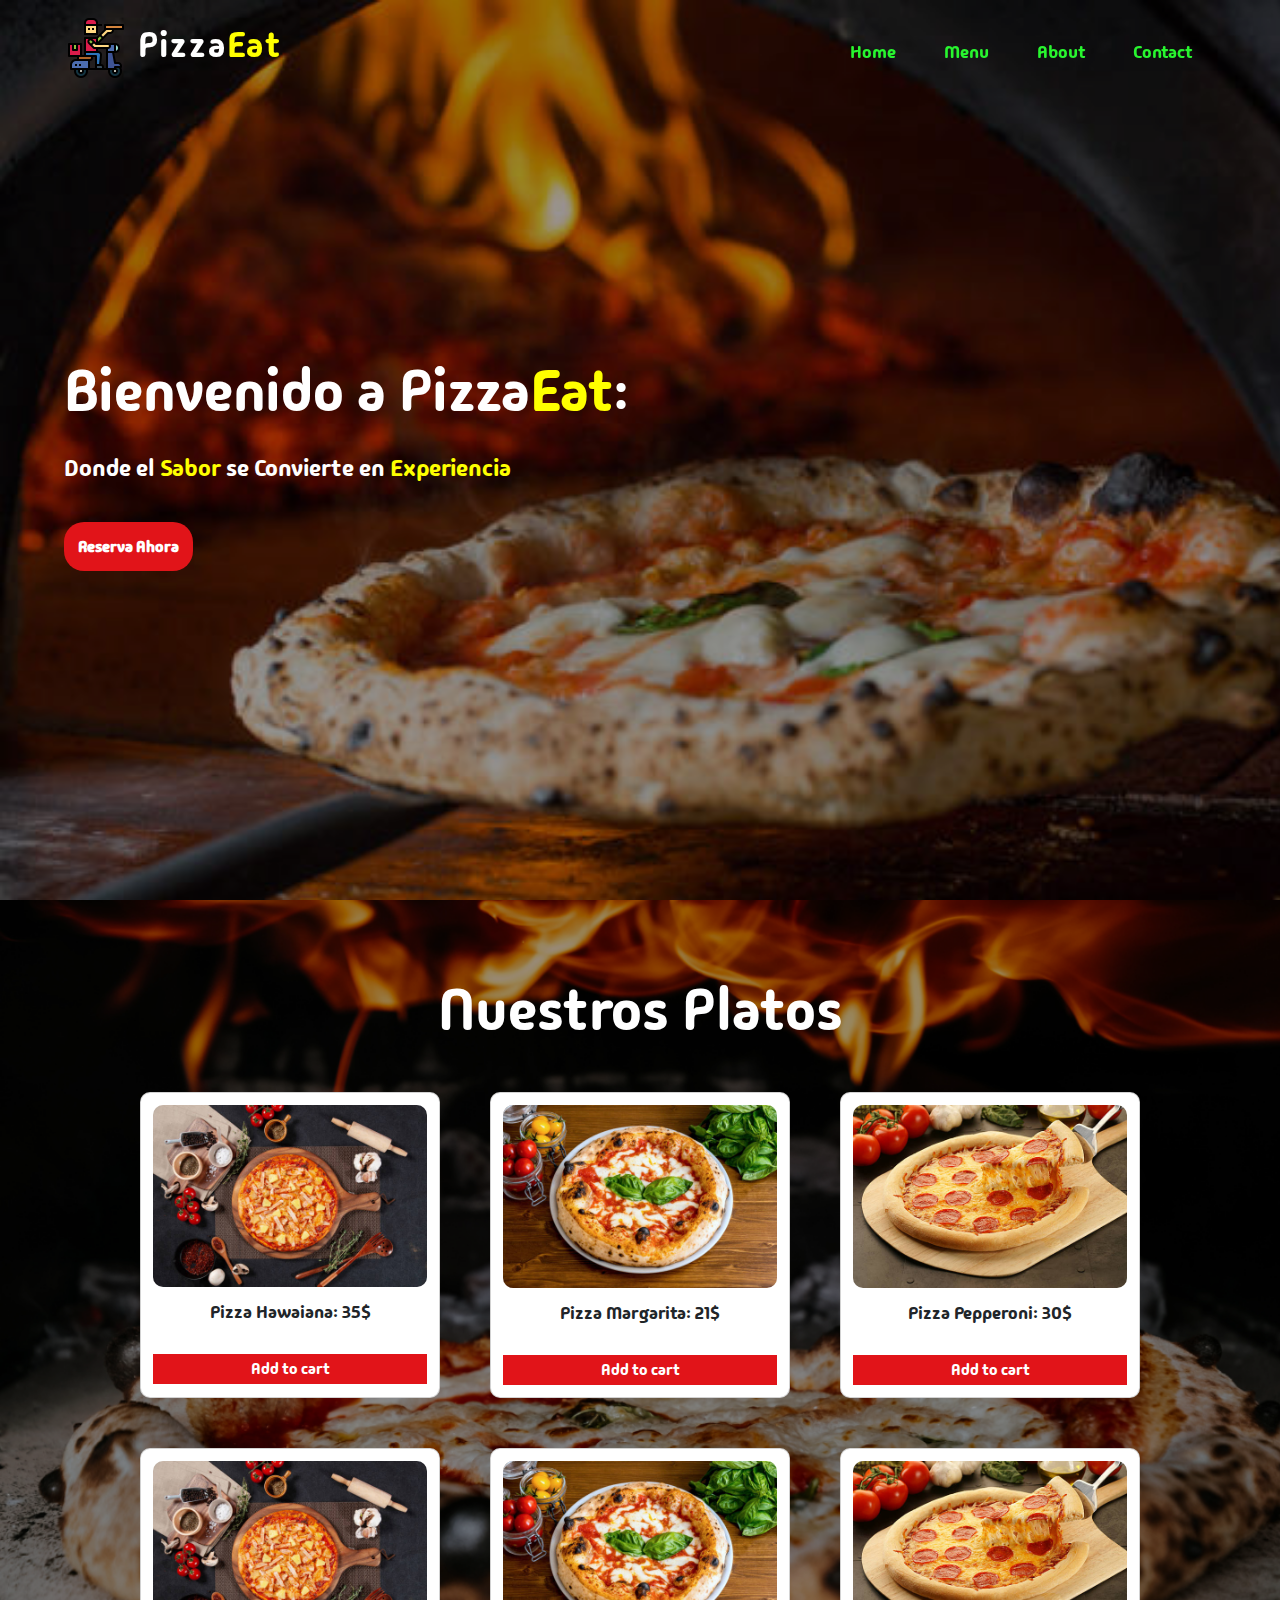
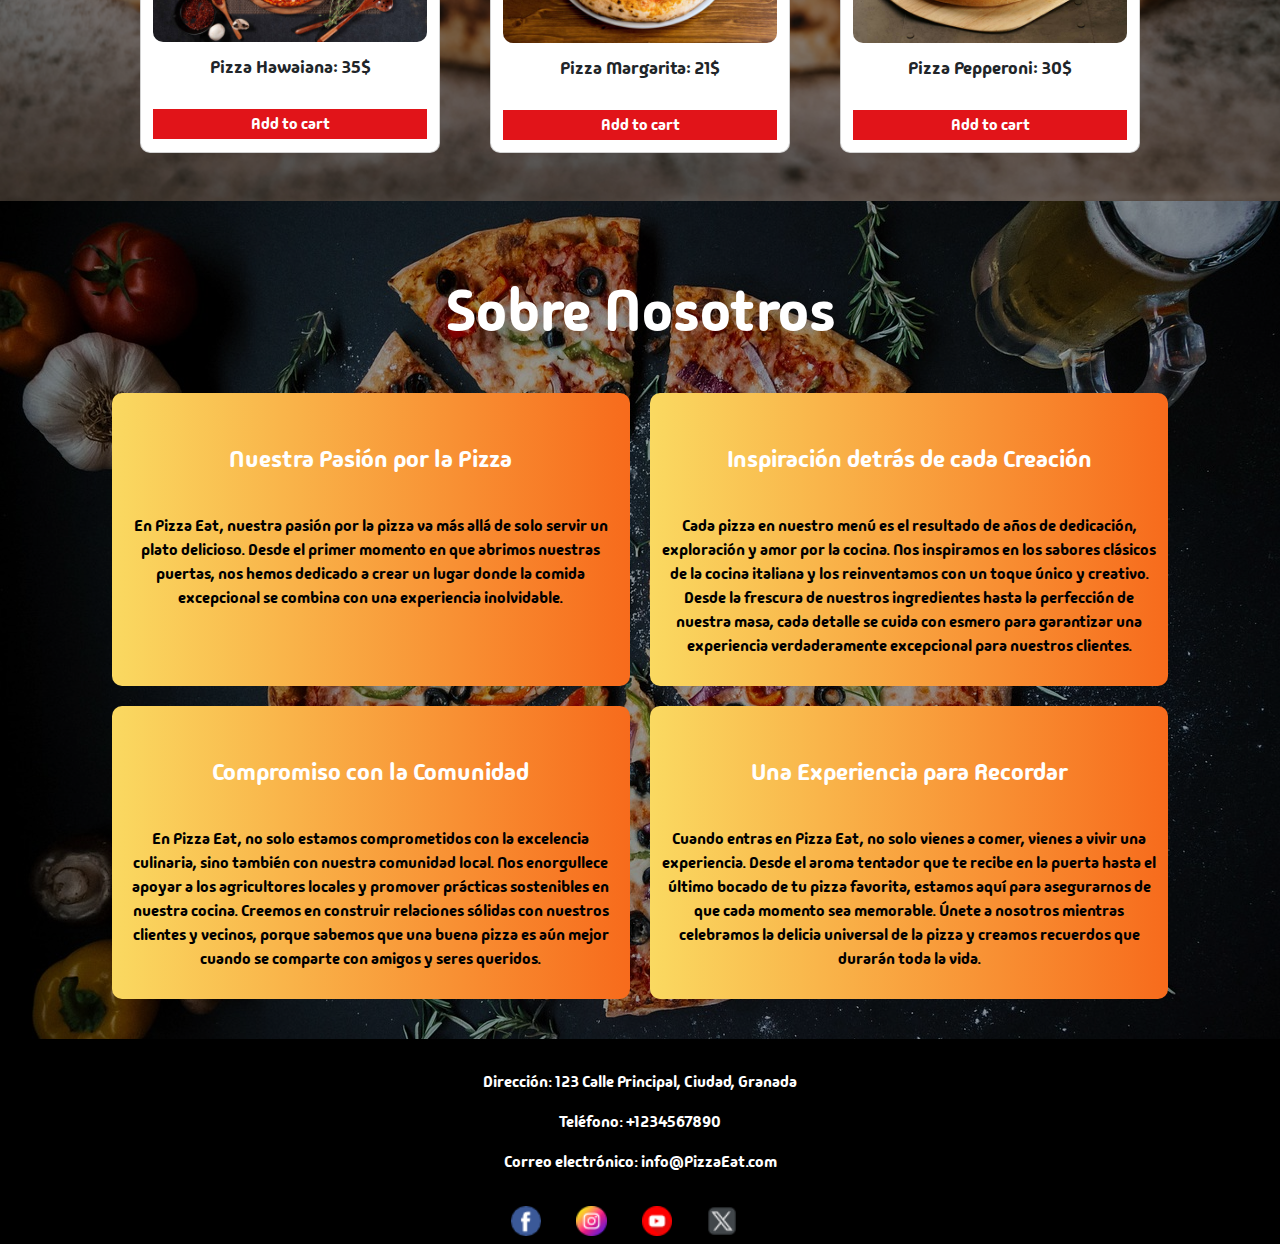
<file: index.html>
<!DOCTYPE html>
<html lang="es">
  <head>
    <meta charset="UTF-8" />
    <meta name="viewport" content="width=device-width, initial-scale=1.0" />
    <title>Pizza Eat</title>
    <meta name="descripcion" content="las pizzas mas ricas del mundo...." />
    <meta
      name="keywords"
      content="pizzas, pizzas granada, las pizzas mas ricas de granada"
    />
    <!--google font-->
    <link
      href="https://fonts.googleapis.com/css2?family=Climate+Crisis&family=Madimi+One&family=Mr+Dafoe&family=PT+Serif:ital,wght@0,400;0,700;1,400&family=Roboto:wght@100&display=swap"
      rel="stylesheet"
    />
    <!--bootstrap-->
    <link
      href="https://cdn.jsdelivr.net/npm/bootstrap@5.3.3/dist/css/bootstrap.min.css"
      rel="stylesheet"
      integrity="sha384-QWTKZyjpPEjISv5WaRU9OFeRpok6YctnYmDr5pNlyT2bRjXh0JMhjY6hW+ALEwIH"
      crossorigin="anonymous"
    />
    <link rel="stylesheet" href="restaurante.css" />
    <link rel="icon" href="iconos/entrega-de-pizza.png" />
    <script src="restaurante.js"></script>
  </head>
  <body>
    <div class="contenedor">
      <section class="home bgimg1" id="home">
        <div class="over"></div>
        <nav>
          <h2>
            <img src="iconos/entrega-de-pizza.png" alt="" /> Pizza<span
              >Eat</span
            >
          </h2>
          <input type="checkbox" id="nav-toggle" />
          <label for="nav-toggle" class="burger-menu">
            <div class="line"></div>
            <div class="line"></div>
            <div class="line"></div>
          </label>
          <ul class="nav-links">
            <li><a href="#home">Home</a></li>
            <li><a href="#menu">Menu</a></li>
            <li><a href="#about">About</a></li>
            <li><a href="#contact">Contact</a></li>
          </ul>
        </nav>

        <div class="contenido">
          <div class="content_text">
            <h1>Bienvenido a Pizza<span>Eat</span>:</h1>
            <h3>
              Donde el <span>Sabor</span> se Convierte en
              <span>Experiencia</span>
            </h3>
            <a href="formulario.html" class="btn" id="reservaBtn"
              >Reserva Ahora</a
            >
          </div>
        </div>
      </section>
      <section class="menu bgimg2" id="menu">
        <div class="over2"></div>
        <h1>Nuestros Platos</h1>
        <div class="cards">
          <div class="card">
            <img src="fotos/hawaiana.jpg" alt="Pizza Hawaiana" />
            <p>Pizza Hawaiana: 35$</p>
            <button class="button-cart">Add to cart</button>
          </div>
          <div class="card">
            <img src="fotos/margarita.jpg" alt="Pizza Margarita" />
            <p>Pizza Margarita: 21$</p>
            <button class="button-cart">Add to cart</button>
          </div>
          <div class="card">
            <img src="fotos/pepperoni.jpg" alt="Pizza Pepperoni" />
            <p>Pizza Pepperoni: 30$</p>
            <button class="button-cart">Add to cart</button>
          </div>
          <div class="card">
            <img src="fotos/hawaiana.jpg" alt="Pizza Hawaiana" />
            <p>Pizza Hawaiana: 35$</p>
            <button class="button-cart">Add to cart</button>
          </div>
          <div class="card">
            <img src="fotos/margarita.jpg" alt="Pizza Margarita" />
            <p>Pizza Margarita: 21$</p>
            <button class="button-cart">Add to cart</button>
          </div>
          <div class="card">
            <img src="fotos/pepperoni.jpg" alt="Pizza Pepperoni" />
            <p>Pizza Pepperoni: 30$</p>
            <button class="button-cart">Add to cart</button>
          </div>
        </div>
      </section>
      <section class="about bgimg3" id="about">
        <div class="over3"></div>
        <h1>Sobre Nosotros</h1>
        <div class="parrafos">
          <h3>Nuestra Pasión por la Pizza</h3>
          <p>
            En Pizza Eat, nuestra pasión por la pizza va más allá de solo servir
            un plato delicioso. Desde el primer momento en que abrimos nuestras
            puertas, nos hemos dedicado a crear un lugar donde la comida
            excepcional se combina con una experiencia inolvidable.
          </p>
        </div>
        <div class="parrafos">
          <h3>Inspiración detrás de cada Creación</h3>
          <p>
            Cada pizza en nuestro menú es el resultado de años de dedicación,
            exploración y amor por la cocina. Nos inspiramos en los sabores
            clásicos de la cocina italiana y los reinventamos con un toque único
            y creativo. Desde la frescura de nuestros ingredientes hasta la
            perfección de nuestra masa, cada detalle se cuida con esmero para
            garantizar una experiencia verdaderamente excepcional para nuestros
            clientes.
          </p>
        </div>
        <div class="parrafos">
          <h3>Compromiso con la Comunidad</h3>
          <p>
            En Pizza Eat, no solo estamos comprometidos con la excelencia
            culinaria, sino también con nuestra comunidad local. Nos enorgullece
            apoyar a los agricultores locales y promover prácticas sostenibles
            en nuestra cocina. Creemos en construir relaciones sólidas con
            nuestros clientes y vecinos, porque sabemos que una buena pizza es
            aún mejor cuando se comparte con amigos y seres queridos.
          </p>
        </div>
        <div class="parrafos">
          <h3>Una Experiencia para Recordar</h3>
          <p>
            Cuando entras en Pizza Eat, no solo vienes a comer, vienes a vivir
            una experiencia. Desde el aroma tentador que te recibe en la puerta
            hasta el último bocado de tu pizza favorita, estamos aquí para
            asegurarnos de que cada momento sea memorable. Únete a nosotros
            mientras celebramos la delicia universal de la pizza y creamos
            recuerdos que durarán toda la vida.
          </p>
        </div>
      </section>
      <section class="contact" id="contact">
        <div class="info pa">
          <p>Dirección: 123 Calle Principal, Ciudad, Granada</p>
          <p>Teléfono: +1234567890</p>
          <p>Correo electrónico: info@PizzaEat.com</p>
        </div>
        <div class="social">
          <a href="#"><img src="iconos/facebook.png" alt="" /></a>
          <a href="#"><img src="iconos/instagram.png" alt="" /></a>
          <a href="#"><img src="iconos/youtube.png" alt="" /></a>
          <a href="#"><img src="iconos/logotipos.png" alt="" /></a>
        </div>
      </section>
    </div>
  </body>
</html>
</file>
<file: restaurante.css>
:root {
  --red: rgb(225, 20, 25);
  --green: rgb(40, 245, 47);
  --black: black;
  --white: white;
  --padding: 5%;
  --spancolor: yellow;
}

.contenedor {
  margin: 0;
  padding: 0;
  box-sizing: border-box;
}

body {
  font-family: "Madimi One", sans-serif;
  font-size: 16px;
  color: var(--white);
}

.home {
  width: 100%;
  min-height: 100vh;
  display: flex;
  flex-direction: column;
}

.bgimg1 {
  background-image: url(fotos/istockphoto-899907172-612x612.jpg);
  background-repeat: no-repeat;
  height: 100vh;
  background-size: cover;
  max-width: 100%;
}

.over {
  position: absolute;
  width: 100%;
  height: 100vh;
  background-color: rgba(0, 0, 0, 0.4);
}

span {
  color: var(--spancolor);
}

h2 {
  font-size: 2.2rem;
  letter-spacing: 0.12rem;
  cursor: pointer;
}

nav {
  position: fixed;
  width: 100%;
  z-index: 100;
  padding-top: 1rem;
  padding-left: var(--padding);
  padding-right: var(--padding);
  display: flex;
  justify-content: space-between;
  align-items: center;
}

nav ul {
  margin: 0;
  padding: 0;
  display: flex;
}

nav ul li {
  list-style-type: none;
  margin: 0.8rem 1.5rem;
}

nav ul li a {
  text-decoration: none;
  text-transform: capitalize;
  transition: 0.2s;
  color: var(--green);
  border-bottom: 2px solid transparent;
  font-size: 18px;
}

nav ul li a:hover {
  border-bottom: 2px solid var(--spancolor);
  color: var(--white);
}

.btn {
  background-color: var(--red);
  color: var(--white);
  text-decoration: none;
  font-weight: bold;
  padding: 0.7rem 0.81rem;
  border-radius: 20px;
  transition: background-color 0.3s;
}

.btn:hover {
  background-color: rgb(123, 7, 7);
}

.home .contenido {
  flex-grow: 1;
  padding: 0 var(--padding);
  display: flex;
  align-items: center;
}

.home .content_text {
  position: relative;
}

h1 {
  font-size: 3.65rem;
  margin: 1.7rem 0;
}

h3 {
  font-size: 1.5rem;
  margin-bottom: 2.5rem;
}

.menu {
  width: 100%;
  position: relative;
  padding: 0.5rem var(--padding);
  display: flex;
  flex-direction: column;
  text-align: center;
}

.bgimg2 {
  background-image: url(fotos/p2.png);
  background-repeat: no-repeat;
  background-size: cover;
  max-width: 100%;
}

.over2 {
  position: absolute;
  top: 0;
  left: 0;
  width: 100%;
  margin: 0;
  background-color: rgba(0, 0, 0, 0.4);
  height: 100%;
}

.menu h1 {
  color: rgb(255, 255, 255);
  padding-top: 40px;
  position: relative;
  z-index: 2;
}

.cards {
  display: flex;
  flex-wrap: wrap;
  gap: 50px;
  justify-content: center;
  margin-top: 20px;
  margin-bottom: 40px;
}

.card {
  width: 300px;
  background-color: white;
  padding: 12px;
  cursor: pointer;
  border-radius: 10px;
  transition: transform 0.3s;
}

.card:hover {
  transform: scale(1.05);
}

.card img {
  max-width: 100%;
  border-radius: 10px;
}

.card p {
  padding: 12px;
  font-size: 1.1rem;
}

.button-cart {
  width: 100%;
  height: 30px;
  font-size: 1rem;
  background-color: var(--red);
  border: none;
  color: var(--white);
  cursor: pointer;
  transition: background-color 0.4s;
}

.button-cart:hover {
  background-color: rgb(123, 7, 7);
  border-radius: 5px;
}

.about {
  width: 100%;
  position: relative;
  padding: 0.5rem var(--padding);
  display: flex;
  flex-wrap: wrap;
  justify-content: center;
  gap: 20px;
  text-align: center;
  padding-bottom: 40px;
}

.about h1 {
  width: 100%;
  color: rgb(255, 255, 255);
  padding-top: 40px;
  position: relative;
  z-index: 2;
}

.bgimg3 {
  background-image: url(fotos/45.jpg);
  background-repeat: no-repeat;
  background-size: cover;
  max-width: 100%;
}

.over3 {
  position: absolute;
  top: 0;
  left: 0;
  width: 100%;
  margin: 0;
  background-color: rgba(0, 0, 0, 0.4);
  height: 100%;
}

.about h3 {
  padding-top: 40px;
  color: var(--white);
  position: relative;
}

.about p {
  position: relative;
  color: var(--black);
}

.parrafos {
  position: relative;
  background-color: #fad961;
  background-image: linear-gradient(90deg, #fad961 0%, #f76b1c 100%);
  padding: 12px;
  width: 45%;
  cursor: pointer;
  border-radius: 10px;
  transition: transform 0.3s;
}

.parrafos:hover {
  transform: translateY(-5px);
}

.contact {
  width: 100%;
  position: relative;
  padding: 0.5rem var(--padding);
  display: flex;
  flex-direction: column;
  flex-wrap: wrap;
  justify-content: center;
  text-align: center;
  background-color: var(--black);
}
.social {
  margin-top: 1rem;
}

.social img {
  margin-right: 2rem;
  width: 1.9rem;
  transition: 0.4s;
}

.social img:hover {
  transform: scale(1.2);
}
.pa {
  padding-top: 2%;
}

#nav-toggle {
  display: none;
}

/* Media Query para dispositivos móviles */
@media only screen and (max-width: 700px) {
  .home .content_text {
    text-align: center;
  }
  .contenido {
    display: flex;
    justify-content: center;
    align-items: center;
    height: 100%;
  }

  .bgimg1,
  .bgimg2,
  .bgimg3 {
    height: auto;
  }
  .cards {
    justify-content: center;
  }

  .parrafos {
    width: 90%;
  }
  .menu {
    flex-direction: column;
    align-items: center;
  }

  /* Estilos para el botón hamburguesa */
  .burger-menu {
    display: block;
    cursor: pointer;
  }

  .burger-menu .line {
    width: 30px;
    height: 3px;
    background-color: var(--white);
    margin: 5px;
    transition: width 0.3s;
  }

  #nav-toggle:checked + .burger-menu .line:nth-child(1),
  #nav-toggle:checked + .burger-menu .line:nth-child(3) {
    width: 25px;
  }

  #nav-toggle:checked + .burger-menu .line:nth-child(2) {
    width: 0;
  }

  /* Estilos para el menú hamburguesa */
  #nav-toggle:checked + .burger-menu + .nav-links {
    display: block;
    position: fixed;
    top: 0;
    left: 0;
    width: 100%;
    height: 100%;
    font-size: 50px;
    background-color: #fad961;
    background-image: linear-gradient(90deg, #fad961 0%, #f76b1c 100%);
    padding: 20px;
    text-align: center;
    z-index: 999; /* Asegura que esté por encima del resto del contenido */
    overflow-y: auto; /* Permite hacer scroll dentro del menú si es necesario */
  }

  #nav-toggle:checked + .burger-menu + .nav-links li {
    margin: 20px 0;
  }

  #nav-toggle:checked + .burger-menu + .nav-links a {
    color: var(--white);
    text-decoration: none;
    font-size: 18px;
    transition: color 0.2s;
  }

  #nav-toggle:checked + .burger-menu + .nav-links a:hover {
    color: var(--green);
  }

  /* Ocultar el menú normal cuando se muestra el menú hamburguesa */
  nav ul {
    display: none;
  }

  /* Reducir el tamaño del logotipo y el texto del encabezado */
  nav h2 {
    font-size: 1.9rem;
  }
  h1 {
    font-size: 2.5rem;
  }
  h3 {
    font-size: 1.5;
  }
  .home nav h2 img {
    width: 24%;
  }
}
</file>
